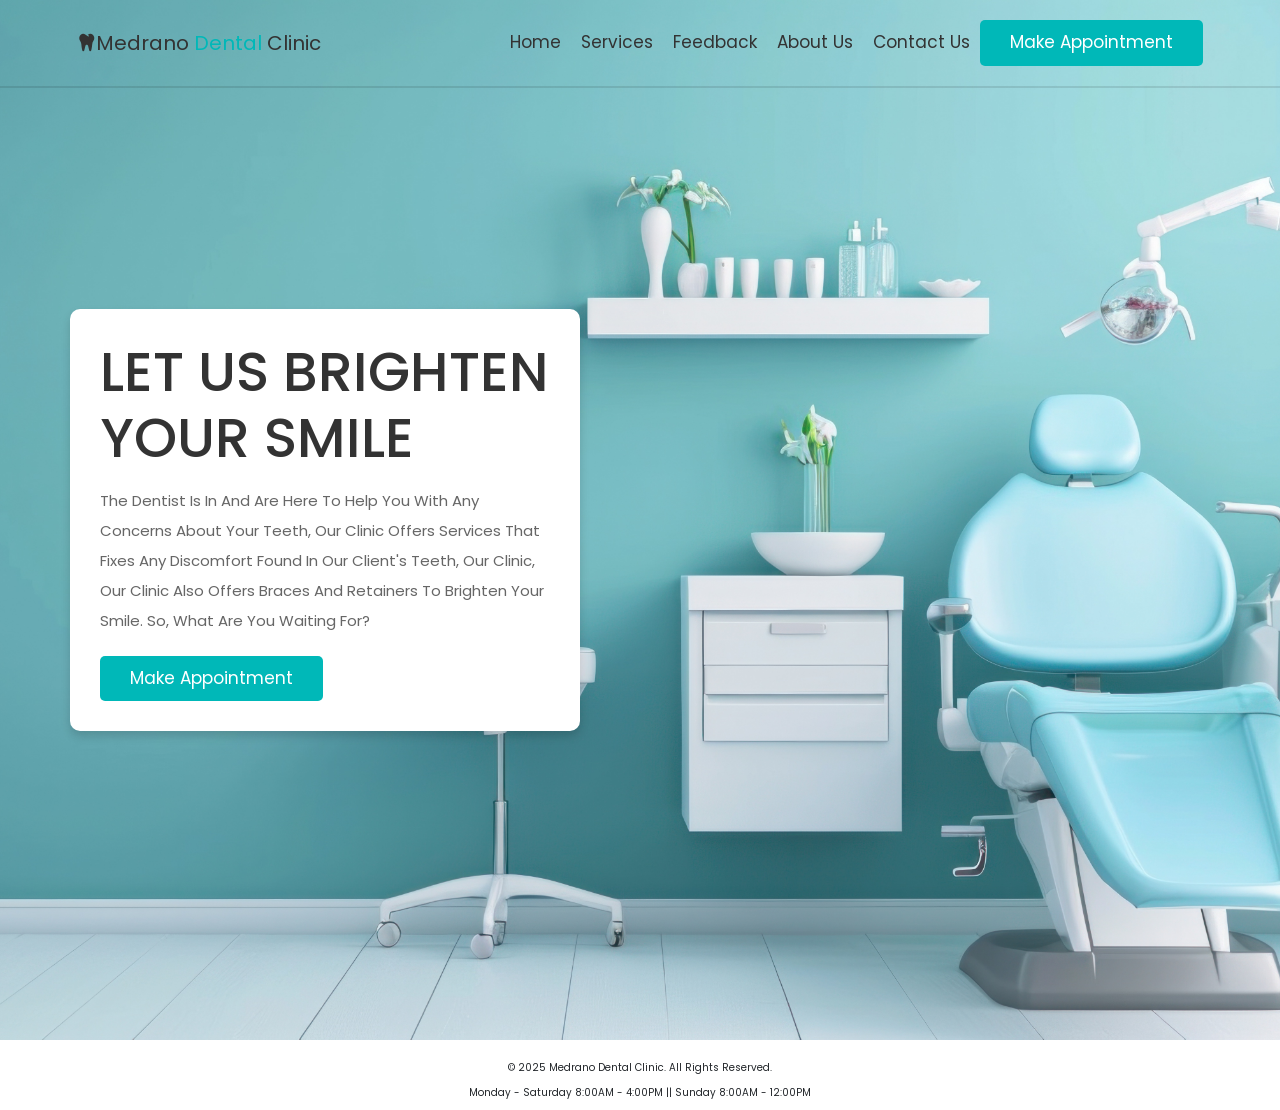
<file: index.html>
<!doctype  html>
<html lang="en">
<head>
<meta charset="UTF = 8">
    <meta http-equiv="X-UA-Compatible" content="IE=edge">
    <meta name="viewport" content="width=device-width, initial-scale=1.0">
<title>Doc J Medrano Dental Clinic</title>

<link rel="stylesheet" href="http://cdnjs.cloudflare.com/ajax/libs/font-awesome/6.0.0/css/all.min.css">
<link rel="stylesheet" href="https://cdnjs.cloudflare.com/ajax/libs/bootstrap/5.3.3/css/bootstrap.min.css">

<link rel="stylesheet" href="css/homepageStyle.css">
</head>
<body>

    <!-- Header starts here -->
<header class="header fixed-top">
    <div class="container">
        <div class="row align-items-center">
            <div class="col-auto">
                <a href="homepage.html" class="logo"><i class="fas fa-tooth"></i>Medrano <span>Dental</span> Clinic</a>
            </div>
            <div class="col d-flex justify-content-end align-items-center">
                <nav class="nav">
                    <a href="homepage.html">Home</a>
                    <a href="service.html">Services</a>
                    <a href="feedback.html">Feedback</a>
                    <a href="aboutUs.html">About us</a>
                    <a href="contactUs.php">Contact us</a>
                </nav>
                <a href="contactUs.php" class="link-btn">Make Appointment</a>
                <div id="menu-btn" class="fas fa-bars"></div>
            </div>

    </div>
</header>
<!-- Header ends here -->

<section class="home" id="home">

    <div class="container">
        
        <div class="row min-vh-100 align-items-center">
            <div class="content bg-white rounded-4 shadow p-5" style="max-width: 510px;">
                <h3>Let us brighten your smile</h3>
                <p>The dentist is in and are here to help you with any concerns about your teeth, our clinic offers services that fixes any discomfort found in our client's teeth, our clinic, our clinic also offers braces and retainers to brighten your smile. So, what are you waiting for?</p>
                <a href="contactUs.php" class="link-btn">Make Appointment</a>
            </div>
        </div>

    </div>

</section>
<!-- Home section ends here -->
 <!-- footer section starts here -->

<footer class="footer bottom" style="padding-top: 20px;">
  <div class="container">
    <div class="row">
      <div class="col text-center">
        <p>&copy; 2025 Medrano Dental Clinic. All rights reserved.</p>
        <p>Monday - Saturday 8:00AM - 4:00PM || Sunday 8:00AM - 12:00PM
        </p>
      </div>
    </div>
  </div>

</footer>

<script src="js/script.js"></script>
</body>
</html>
</file>
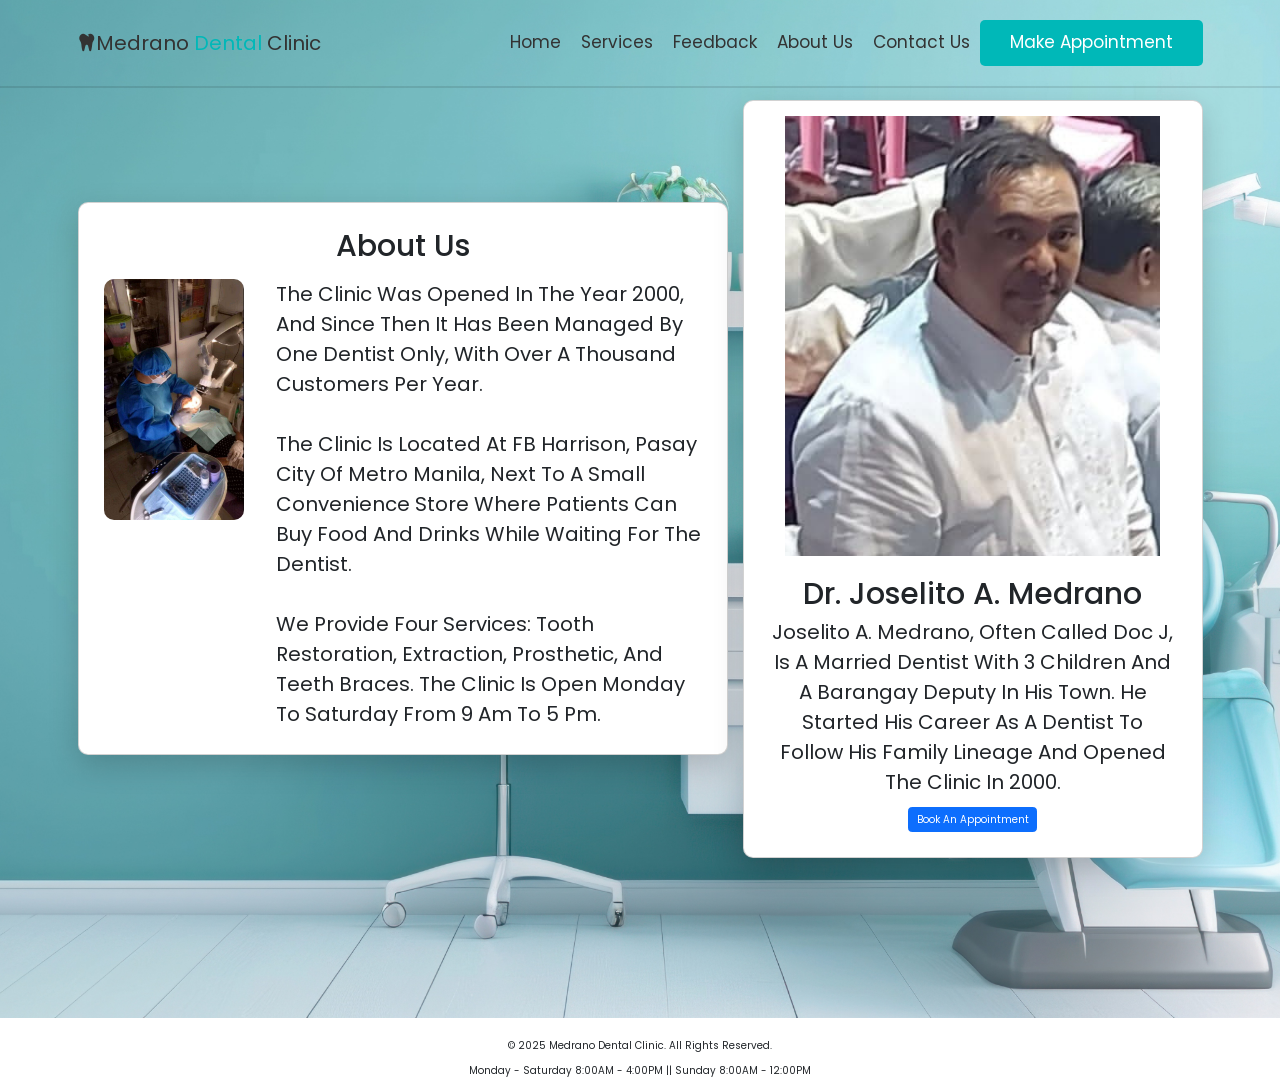
<file: aboutUs.html>
<!doctype  html>
<html lang="en">
<head>
<meta charset="UTF = 8">
    <meta http-equiv="X-UA-Compatible" content="IE=edge">
    <meta name="viewport" content="width=device-width, initial-scale=1.0">
<title>About us</title>

<link rel="stylesheet" href="http://cdnjs.cloudflare.com/ajax/libs/font-awesome/6.0.0/css/all.min.css">
<link rel="stylesheet" href="https://cdnjs.cloudflare.com/ajax/libs/bootstrap/5.3.3/css/bootstrap.min.css">

<link rel="stylesheet" href="css/homepageStyle.css">
<link rel="stylesheet" href="css/aboutUsStyle.css">
</head>
<body>

    <!-- Header starts here -->
<header class="header fixed-top">
    <div class="container">
        <div class="row align-items-center">
            <div class="col-auto">
                <a href="homepage.html" class="logo"><i class="fas fa-tooth"></i>Medrano <span>Dental</span> Clinic</a>
            </div>
            <div class="col d-flex justify-content-end align-items-center">
                <nav class="nav">
                    <a href="homepage.html">Home</a>
                    <a href="service.html">Services</a>
                    <a href="feedback.html">Feedback</a>
                    <a href="aboutUs.html">About us</a>
                    <a href="contactUs.php">Contact us</a>
                </nav>
                <a href="contactUs.php" class="link-btn">Make Appointment</a>
                <div id="menu-btn" class="fas fa-bars"></div>
            </div>

    </div>
</header>
<!-- Header ends here -->

<!-- About us starts here -->
<section class="about-section" id="about" style="padding-top: 100px;">
    <div class="container">
        <div class="row align-items-center">
            <!-- Doctor Description Left -->
            <div class="col-lg-7 mb-4 mb-lg-0">
                <div class="card shadow-lg p-4 rounded-4 h-100" style="font-size: 1.3rem; min-height: 340px;">
                    <div class="card-body">
                        <h1 class="card-title text-center mb-4">About Us</h1>
                        <div class="d-flex align-items-start">
                            <img src="images/dokta.png" style="width:140px; height:auto; margin-right: 32px; border-radius: 1rem;">
                            <p class="card-text text-justify mb-0">
                                The clinic was opened in the year 2000, and since then it has been managed by one dentist only, with over a thousand customers per year.<br><br>
                                The clinic is located at FB Harrison, Pasay City of Metro Manila, next to a small convenience store where patients can buy food and drinks while waiting for the dentist.<br><br>
                                We provide four services: tooth restoration, extraction, prosthetic, and teeth braces. The clinic is open Monday to Saturday from 9 am to 5 pm.
                            </p>
                        </div>
                    </div>
                </div>
            </div>
            <!-- Doctor Card Right -->
            <div class="col-lg-5">
                <div class="card text-center shadow-lg p-4 rounded-4 h-100" style="font-size: 1.3rem; min-height: 340px;">
                    <img src="images/dentistPic.png" class="card-img-top mb-3" alt="Dr. Joselito A. Medrano" style="max-height:440px;object-fit: contain; object-position: center top; border-radius: 1rem;">
                    <div class="card-body">
                        <h1 class="card-title">Dr. Joselito A. Medrano</h1>
                        <p class="card-text">Joselito A. Medrano, often called Doc J, is a married dentist with 3 children and a barangay deputy in his town. He started his career as a dentist to follow his family lineage and opened the clinic in 2000.</p>
                        <a href="contactUs.php" class="btn btn-primary">Book an Appointment</a>
                    </div>
                </div>
            </div>
        </div>
    </div>
</section>
<!-- About us ends here -->

<footer class="footer bottom" style="padding-top: 20px;">
  <div class="container">
    <div class="row">
      <div class="col text-center">
        <p>&copy; 2025 Medrano Dental Clinic. All rights reserved.</p>
        <p>Monday - Saturday 8:00AM - 4:00PM || Sunday 8:00AM - 12:00PM
        </p>
      </div>
    </div>
  </div>

</footer>

<script src="js/script.js"></script>
</body>
</html>
</file>
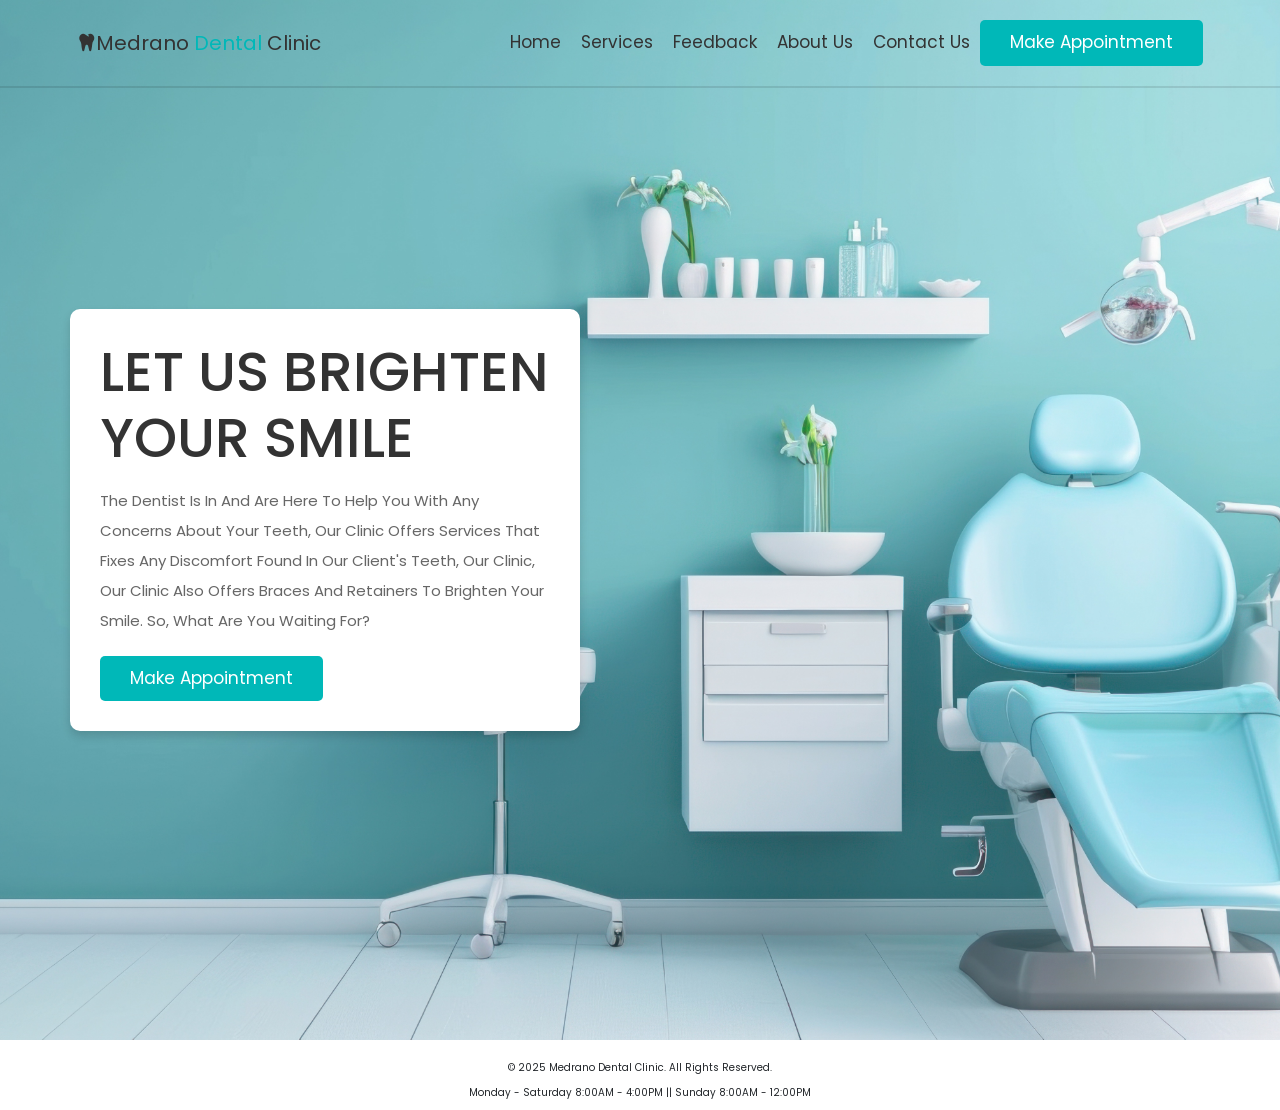
<file: homepage.html>
<!doctype  html>
<html lang="en">
<head>
<meta charset="UTF = 8">
    <meta http-equiv="X-UA-Compatible" content="IE=edge">
    <meta name="viewport" content="width=device-width, initial-scale=1.0">
<title>Doc J Medrano Dental Clinic</title>

<link rel="stylesheet" href="http://cdnjs.cloudflare.com/ajax/libs/font-awesome/6.0.0/css/all.min.css">
<link rel="stylesheet" href="https://cdnjs.cloudflare.com/ajax/libs/bootstrap/5.3.3/css/bootstrap.min.css">

<link rel="stylesheet" href="css/homepageStyle.css">
</head>
<body>

    <!-- Header starts here -->
<header class="header fixed-top">
    <div class="container">
        <div class="row align-items-center">
            <div class="col-auto">
                <a href="homepage.html" class="logo"><i class="fas fa-tooth"></i>Medrano <span>Dental</span> Clinic</a>
            </div>
            <div class="col d-flex justify-content-end align-items-center">
                <nav class="nav">
                    <a href="homepage.html">Home</a>
                    <a href="service.html">Services</a>
                    <a href="feedback.html">Feedback</a>
                    <a href="aboutUs.html">About us</a>
                    <a href="contactUs.php">Contact us</a>
                </nav>
                <a href="contactUs.php" class="link-btn">Make Appointment</a>
                <div id="menu-btn" class="fas fa-bars"></div>
            </div>

    </div>
</header>
<!-- Header ends here -->

<section class="home" id="home">

    <div class="container">
        
        <div class="row min-vh-100 align-items-center">
            <div class="content bg-white rounded-4 shadow p-5" style="max-width: 510px;">
                <h3>Let us brighten your smile</h3>
                <p>The dentist is in and are here to help you with any concerns about your teeth, our clinic offers services that fixes any discomfort found in our client's teeth, our clinic, our clinic also offers braces and retainers to brighten your smile. So, what are you waiting for?</p>
                <a href="contactUs.php" class="link-btn">Make Appointment</a>
            </div>
        </div>

    </div>

</section>
<!-- Home section ends here -->
 <!-- footer section starts here -->

<footer class="footer bottom" style="padding-top: 20px;">
  <div class="container">
    <div class="row">
      <div class="col text-center">
        <p>&copy; 2025 Medrano Dental Clinic. All rights reserved.</p>
        <p>Monday - Saturday 8:00AM - 4:00PM || Sunday 8:00AM - 12:00PM
        </p>
      </div>
    </div>
  </div>

</footer>

<script src="js/script.js"></script>
</body>
</html>
</file>
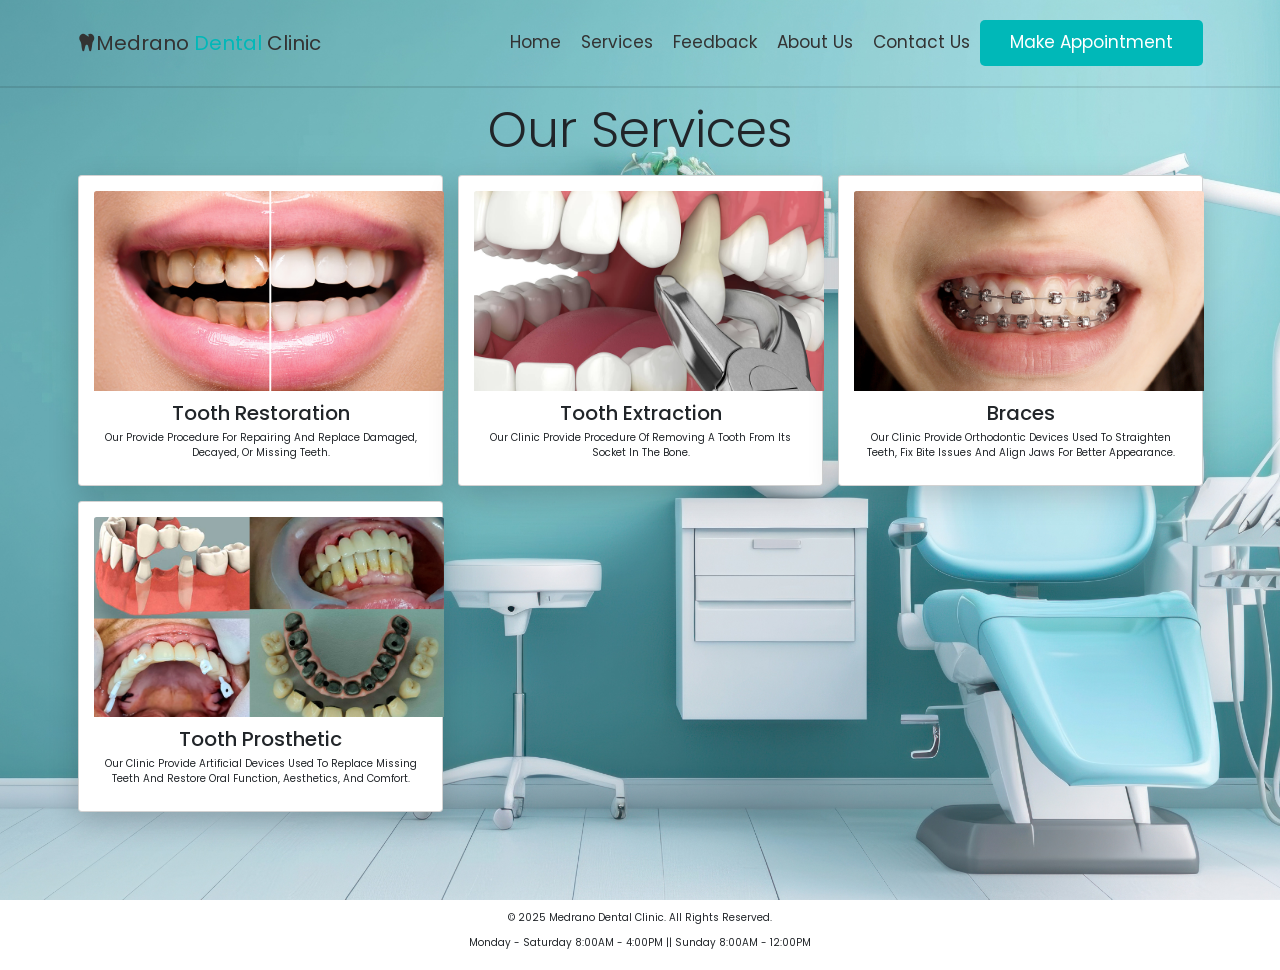
<file: service.html>
<!doctype  html>
<html lang="en">
<head>
<meta charset="UTF = 8">
    <meta http-equiv="X-UA-Compatible" content="IE=edge">
    <meta name="viewport" content="width=device-width, initial-scale=1.0">
<title>Services</title>

<link rel="stylesheet" href="http://cdnjs.cloudflare.com/ajax/libs/font-awesome/6.0.0/css/all.min.css">
<link rel="stylesheet" href="https://cdnjs.cloudflare.com/ajax/libs/bootstrap/5.3.3/css/bootstrap.min.css">

<link rel="stylesheet" href="css/homepageStyle.css">
<link rel="stylesheet" href="css/serviceStyle.css">
</head>
<body class="homepageBG">

    <!-- Header starts here -->
<header class="header fixed-top">
    <div class="container">
        <div class="row align-items-center">
            <div class="col-auto">
                <a href="#home" class="logo"><i class="fas fa-tooth"></i>Medrano <span>Dental</span> Clinic</a>
            </div>
            <div class="col d-flex justify-content-end align-items-center">
                <nav class="nav">
                    <a href="homepage.html">Home</a>
                    <a href="service.html">Services</a>
                    <a href="feedback.html">Feedback</a>
                    <a href="aboutUs.html">About us</a>
                    <a href="contactUs.php">Contact us</a>
                </nav>
                <a href="contactUs.php" class="link-btn">Make Appointment</a>
                <div id="menu-btn" class="fas fa-bars"></div>
            </div>

    </div>
</header>
<!-- Header ends here -->

<!-- Services starts here -->
<section class="services-section" id="services" style="padding-top: 100px;">
    <div class="container">
        <div class="row">
            <div class="col-12 mb-3">
                <h1 class="text-center display-1">Our Services</h1>
            </div>
            <div class="col-md-4">
                <div class="card text-center shadow-lg p-4">
                    <img src="images/Dental-Restoration.jpg" class="card-img-top service-img" alt="Service 1">
                    <div class="card-body">
                        <h2 class="card-title">Tooth Restoration</h2>
                        <p class="card-text">Our provide procedure for repairing and replace damaged, decayed, or missing teeth.</p>
        </div>

                </div>
            </div>
            <div class="col-md-4">
                <div class="card text-center shadow-lg p-4">
                    <img src="images/Dental-extraction.jpeg" class="card-img-top service-img" alt="Service 2">
                    <div class="card-body">
                        <h2 class="card-title">Tooth Extraction</h2>
                        <p class="card-text">Our clinic provide procedure of removing a tooth from its socket in the bone.</p>
                    </div>
                </div>
            </div>
            <div class="col-md-4">
                <div class="card text-center shadow-lg p-4">
                    <img src="images/braces.jpg" class="card-img-top service-img" alt="Service 3">
                    <div class="card-body">
                        <h2 class="card-title">Braces</h2>
                        <p class="card-text">Our clinic provide orthodontic devices used to straighten teeth, fix bite issues and align jaws for better appearance.</p>
                    </div>
                </div>
            </div>
            <div class="col-md-4 mt-4">
                <div class="card text-center shadow-lg p-4">
                    <img src="images/Dental_prosthesis.jpg" class="card-img-top service-img" alt="Service 4">
                    <div class="card-body">
                        <h2 class="card-title">Tooth Prosthetic</h2>
                        <p class="card-text">Our clinic provide Artificial devices used to replace missing teeth and restore oral function, aesthetics, and comfort.</p>
                    </div>
                </div>
            </div>
        </div>
    </div>
</section>
<!-- Services ends here -->

<footer class="footer bottom py-3" style="background-color: white;">
        <div class="container text-center">
            <p>&copy; 2025 Medrano Dental Clinic. All rights reserved.</p>
            <p>Monday - Saturday 8:00AM - 4:00PM || Sunday 8:00AM - 12:00PM</p>
        </div>
    </footer>

<script src="js/script.js"></script>
</body>
</html>
</file>
<file: css/homepageStyle.css>
@import url('https://fonts.googleapis.com/css2?family=Poppins:wght@100;200;300;400;500;600&display=swap');

:root{
    --blue:#00b8b8;
    --black:#333;
    --white:#fff;
    --light-color:#666;
    --light-bg:#eee;
    --border:.2rem solid rgba(0,0,0,.1);
    --box-shadow:0 .5rem 1rem rgba(0,0,0,.1);
}
*{
    font-family: "Poppins", sans-serif;
    margin:0; padding:0;
    box-sizing: border-box;
    outline: none; border:none;
    text-decoration: none !important;
    text-transform: capitalize;
}

*::-webkit-scrollbar{
    height: .5rem;
    width: 1rem;
}

*::-webkit-scrollbar-track{
    background-color: transparent;
}

*::-webkit-scrollbar-thumb{
    background-color: var(--blue);
}

html{
    font-size: 62.5%;
    overflow-x: hidden;
    scroll-behavior: smooth;
    scroll-padding-top: 6.5rem;
}

section{
    padding: 7rem 2rem;
}

.link-btn{
    display: inline-block;
    padding: 1rem 3rem;
    border-radius: .5rem;
    background-color: var(--blue);
    cursor: pointer;
    font-size: 1.7rem;
    color:var(--white);
}
.link-btn:hover{
    background-color: var(--black);
    color: var(--white);
}
/* header starts here */

.header{
    padding: 2rem;
    border-bottom: var(--border);
    transition: background 0.4s ease, box-shadow 0.4s ease;
}

.header.active{
    background-color: var(--white);
    box-shadow: var(--box-shadow);
    border: 0;
}

.header .logo{
    font-size: 2rem;
    color:var(--black); 
    float: left;
}

.header .logo span{
    color:var(--blue);
}

.header .nav a{
    margin:0 1rem;
    font-size: 1.7rem;
    color:var(--black);
}

.header .nav a:hover{
    color:var(--blue)
}

#menu-btn{
    font-size: 2.5rem;
    color:var(--black);
    cursor: pointer;
    display: none;
}

/* header ends here */

/* home section starts here */

.home{
    background: url(../images/homepageBG.jpg) no-repeat;
    background-size: cover;
    background-position: center;
    min-height: 100vh;
    
}
body.homepageBG {
    background: url(../images/homepageBG.jpg) no-repeat;
    background-size: cover;
    background-position: center;
    min-height: 100vh;
}

.home .content{
    opacity: 0;
    transform: translateY(30px)scale(1.1);
    transition: opacity 1s ease, transform 1.3s ease;
    width: 55rem;
    padding: 2rem;
}
.home .content.visible {
    opacity: 1;
    transform: translateY(0);
}

.home .content h3{
    font-size: 5.5rem;
    text-transform: uppercase;
    color: var(--black);
}
.home .content p{
    line-height: 2;
    font-size: 1.5rem;
    color: var(--light-color);
    padding:1rem 0;
}
.service-img {
    width: 350px;
    height: 200px;
    object-fit: cover;
    margin: auto;
}
























/* media queries */

@media (max-width:991px){
    html{
        font-size: 55%;
    }
    .header .link-btn{
        display: none;
    }

    section{
    padding: 5rem 2rem;
    }

}

@media (max-width:768px){

    section{
    padding: 3rem 1rem;
    }
    /* menu-btn starts here */

    #menu-btn{
        display: inline-block;
        transition: .2s linear;
    }

     #menu-btn.fa-times{
        transform: rotate(180deg);
     }

    .header .nav{
        position: absolute;
        top: 99%; left:0; right: 0;
        background-color: var(--white);
        border-top: var(--border);
        border-bottom: var(--border);
        padding: 1rem 0;
        text-align: center;
        flex-flow: column;
        clip-path: polygon(0 0, 100% 0, 100% 0, 0 0);
    }

    .header .nav.active{
        clip-path: polygon(0 0, 100% 0, 100% 100%, 0 100%);
    }

    .header .nav a{
        margin: 1rem 0;
        font-size: 2rem;
    }

    .home{
        display: flex;
        justify-content: center;
        align-items: center;
        min-height: 100vh;
        background-position: center;
    }

    .home .content{
        margin: 0 auto;
        text-align: center;
        width: auto;
    }
    .home .content h3{
        font-size: 3rem;
    }
    .home .content p{
        font-size: 1rem;
    }
}

@media (max-width:450px){
    html{
        font-size: 55%;
    }
    
    .home .content h3{
        font-size: 2rem;
    }
    .home .content p{
        font-size: 1rem;
    }
    home .content{
        margin: 0 auto;
        text-align: center;
        width: auto;
    }

}
</file>
<file: css/aboutUsStyle.css>
.about-section {
    background: url(../images/homepageBG.jpg) no-repeat;
    background-size: cover;
    background-position: center;
    padding-top: 160px;
    padding-bottom: 160px;
    display: flex;
    align-items: center;

}

    /* about starts here */
.about-section .row2{
    display: flex;
    align-items: center;
    flex-wrap: wrap;
    gap: 2rem;
}

.about-section .row2 .image{
    flex: 1 1 40rem;
}

.about-section .row2 .image img{
    width: 20%;
    height: 25%;
    right: 20rem;
}

.about-section .row .content{
    flex: 1 1 40rem;
}

.about-section .row2 .content h3{
    color: var(--black);
    font-size: 5rem;
    line-height: 1.5;
}

.about-section .row2 .content p{
    font-size: 2rem;
    color: var(--black);
    padding: 1rem 0;
    line-height: 2;
    text-align: justify;
}

.about-section .card-title,
.about-section .row2 .content h3 {
    font-size: 3rem; /* or larger as needed */
}

.about-section .card-text,
.about-section .row2 .content p {
    font-size: 2rem; /* or larger as needed */
}





@media (max-width:991px){
    html{
        font-size: 55%;
    }
    .header .link-btn{
        display: none;
    }

    section{
    padding: 5rem 2rem;
    }

}

@media (max-width:768px){

    section{
    padding: 3rem 1rem;
    }
    /* menu-btn starts here */

    #menu-btn{
        display: inline-block;
        transition: .2s linear;
    }

     #menu-btn.fa-times{
        transform: rotate(180deg);
     }}
</file>
<file: css/serviceStyle.css>
/* Fade-in animation for service cards */
@keyframes cardFadeIn {
    from {
        opacity: 0;
        transform: translateY(40px) scale(1.05);
    }
    to {
        opacity: 1;
        transform: translateY(0) scale(1);
    }
}

.card {
    opacity: 0;
    animation: cardFadeIn 0.8s forwards;
}

/* Staggered delay for each card */
.row > div:nth-child(1) .card { animation-delay: 0.1s; }
.row > div:nth-child(2) .card { animation-delay: 0.3s; }
.row > div:nth-child(3) .card { animation-delay: 0.5s; }
.row > div:nth-child(4) .card { animation-delay: 0.7s; }
.row > div:nth-child(5) .card { animation-delay: 0.9s; }
.row > div:nth-child(6) .card { animation-delay: 1.1s; }



@media (max-width:768px){

    .service-img {
        max-width: 90vw;
        width: 100%;
        height: 200px;
        object-fit: cover;
        margin: auto;
    }
    .card {
        min-height: 340px; 
    }
}

/* Add a background image or color for the services section */
.services-section {
    background: url(../images/homepageBG.jpg) no-repeat;
    background-size: cover;
    background-position: center;
    min-height: 100vh;
}
</file>
